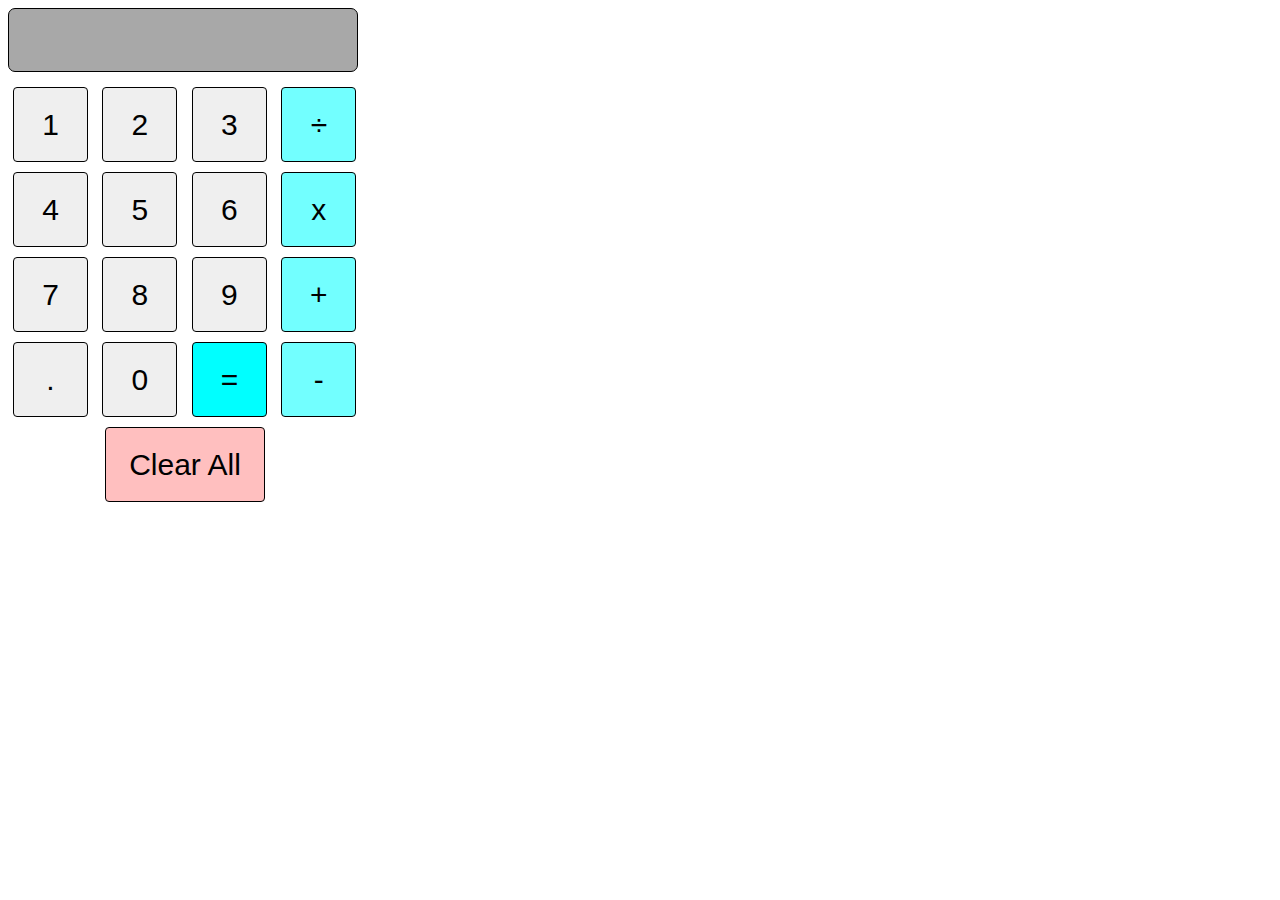
<file: 14th March/Simple Calculator Interface/index.html>
<!DOCTYPE html>
<html lang="en">
<head>
    <title>Simple Calculator Interface</title>
    <link rel="stylesheet" href="style.css">
</head>
<body>
    <input type="text" id="result" disabled>
    <br>
    <input type="button" value="1" onclick="appendToResult('1')">
    <input type="button" value="2" onclick="appendToResult('2')">
    <input type="button" value="3" onclick="appendToResult('3')">
    <input type="button" value="÷" onclick="appendToResult('/')" class="operation">
    <br>
    <input type="button" value="4" onclick="appendToResult('4')">
    <input type="button" value="5" onclick="appendToResult('5')">
    <input type="button" value="6" onclick="appendToResult('6')">
    <input type="button" value="x" onclick="appendToResult('*')" class="operation">
    <br>
    <input type="button" value="7" onclick="appendToResult('7')">
    <input type="button" value="8" onclick="appendToResult('8')">
    <input type="button" value="9" onclick="appendToResult('9')">
    <input type="button" value="+" onclick="appendToResult('+')" class="operation">
    <br>
    <input type="button" value="." onclick="appendToResult('.')">
    <input type="button" value="0" onclick="appendToResult('0')">
    <input type="button" value="=" onclick="calculateResult()" class="calculate">
    <input type="button" value="-" onclick="appendToResult('-')" class="operation">
    <br>
    <input type="button" value="Clear All" onclick="clearResult()" id="clear">
    <script src="script.js"></script>
</body>
</html>
</file>
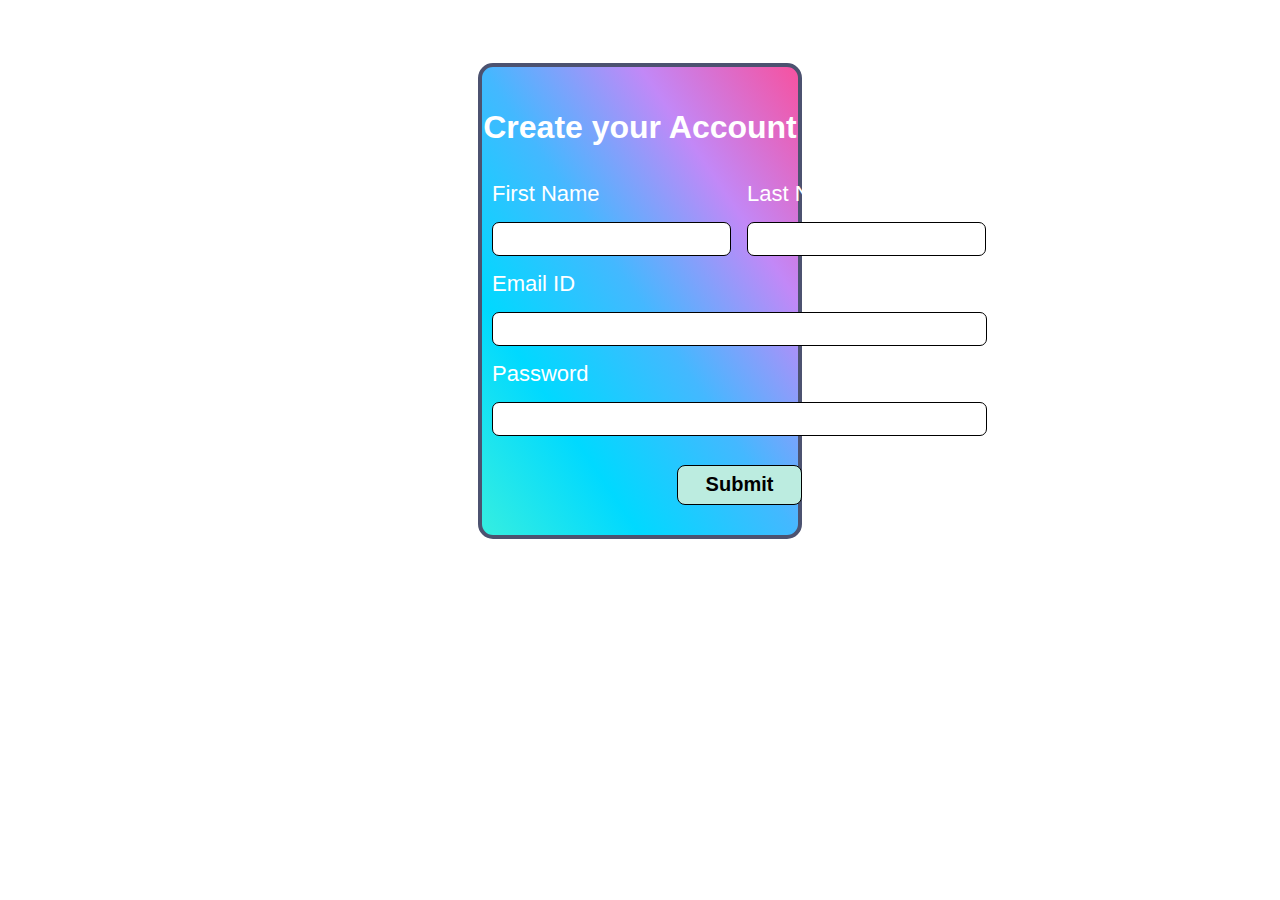
<file: 14th March/Simple Form/index.html>
<!DOCTYPE html>
<html lang="en">
<head>
    <title>Simple Form</title>
    <link rel="stylesheet" href="style.css">
</head>
<body>
    <div>
        <h1 id="headOne">Create your Account</h1>
        <form id="accoutnForm">
            <table cellspacing="5px" cellpadding="5px" align="center">
                <tr>
                    <td>
                        <label for="fname">First Name</label>
                    </td>
                    <td>
                        <label for="lname">Last Name</label>
                    </td>
                </tr>
                <tr>
                    <td>
                        <input type="text" name="fname" id="fname" required>
                    </td>
                    <td>
                        <input type="text" name="lname" id="lname" required>
                    </td>
                </tr>
                <tr>
                    <td colspan="2">
                        <label for="email">Email ID</label>
                    </td>
                </tr>
                <tr>
                    <td colspan="2">
                        <input type="email" name="email" id="email" required>
                    </td>
                </tr>
                <tr>
                    <td colspan="2">
                        <label for="password">Password</label>
                    </td>
                </tr>
                <tr>
                    <td colspan="2">
                        <input type="password" name="password" id="password" required>
                    </td>
                </tr>
                <tr>
                    <td colspan="2" align="center">
                        <button type="submit">Submit</button>
                    </td>
                </tr>
            </table>
        </form>
    </div>
    <script src="script.js"></script>
</body>
</html>
</file>
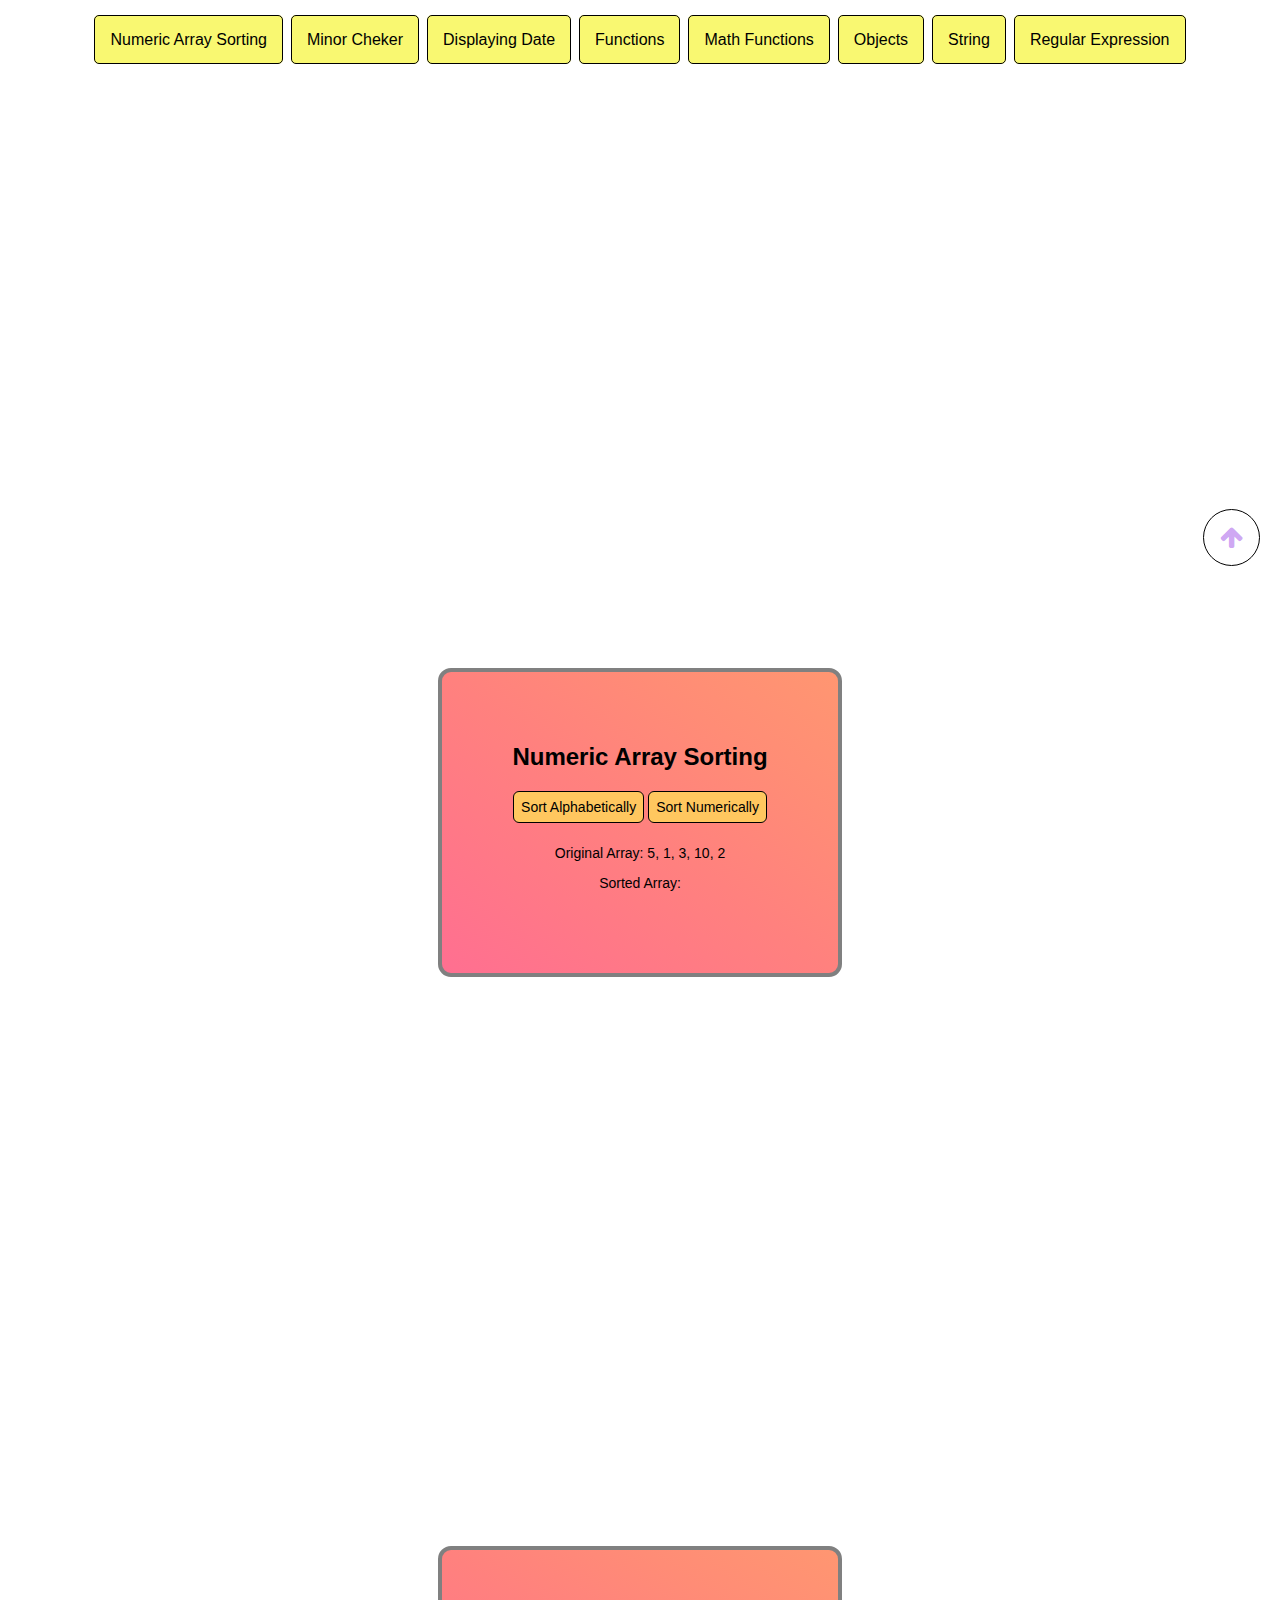
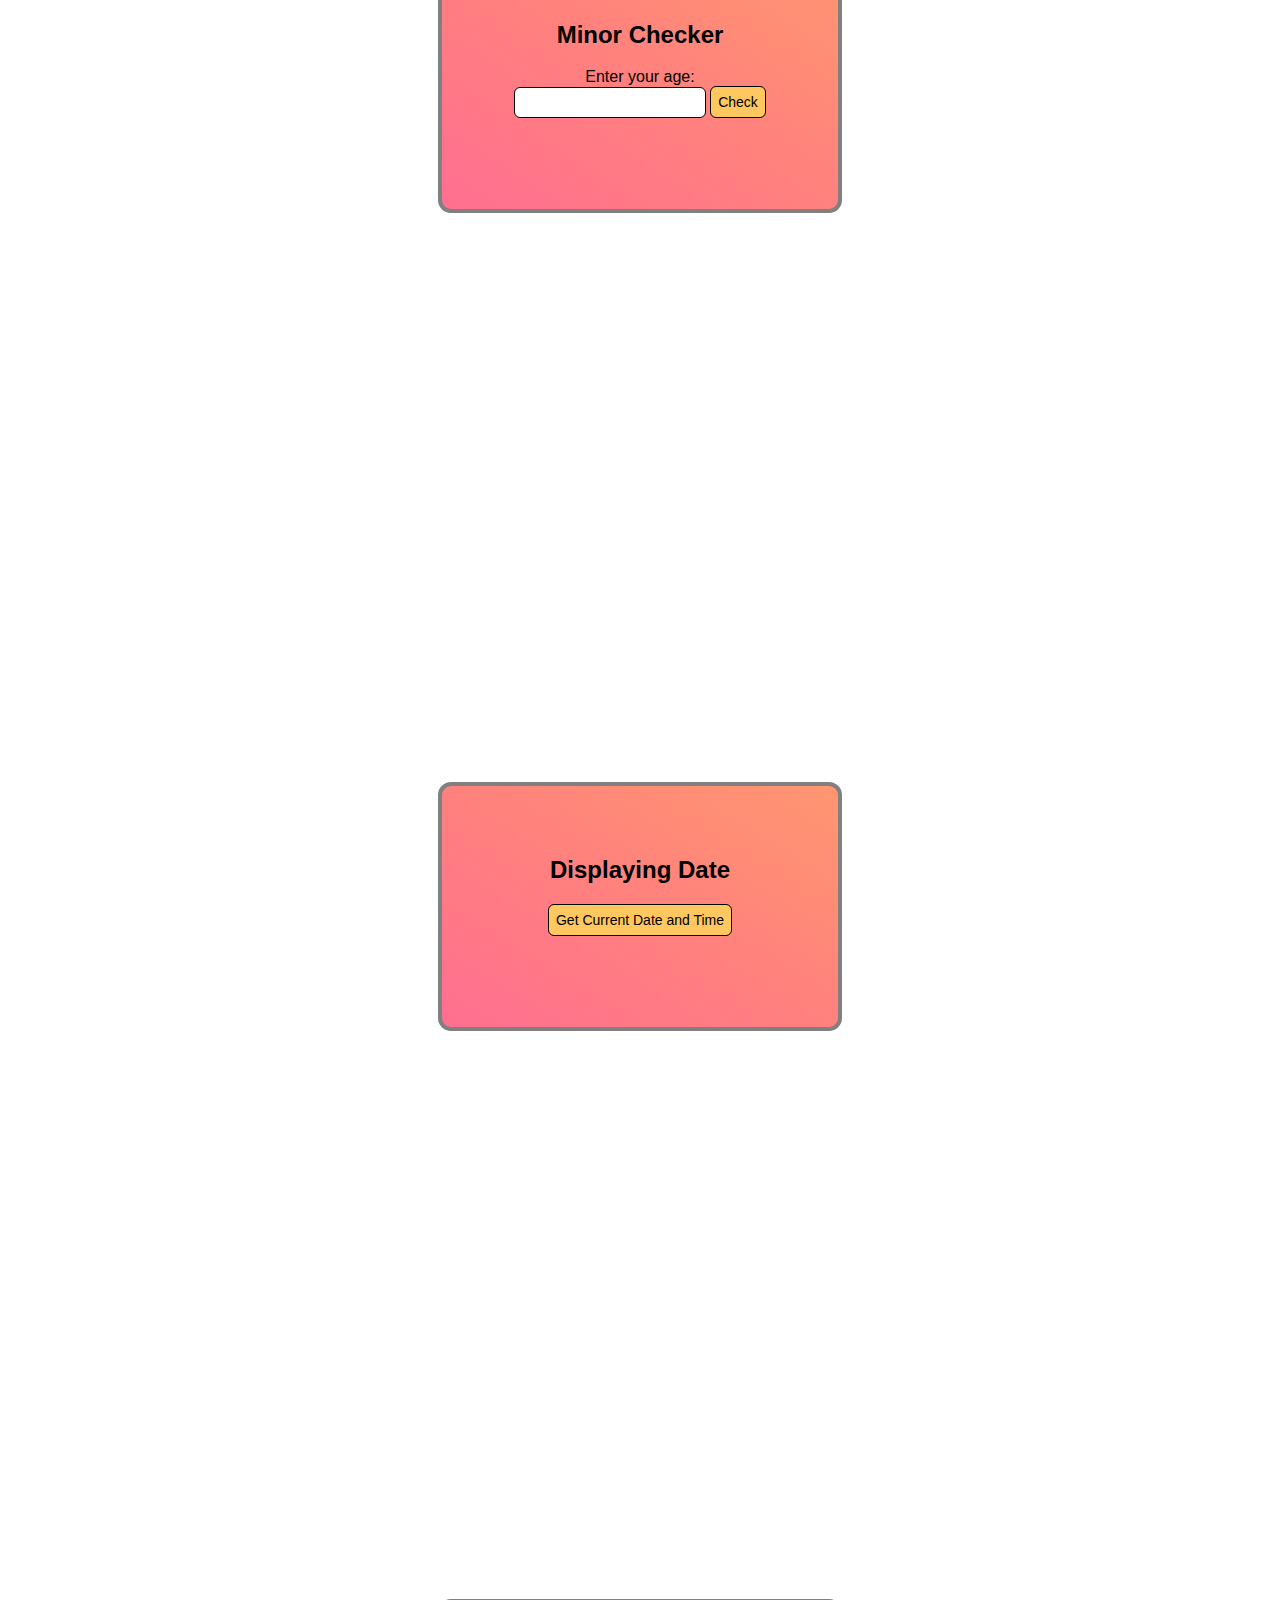
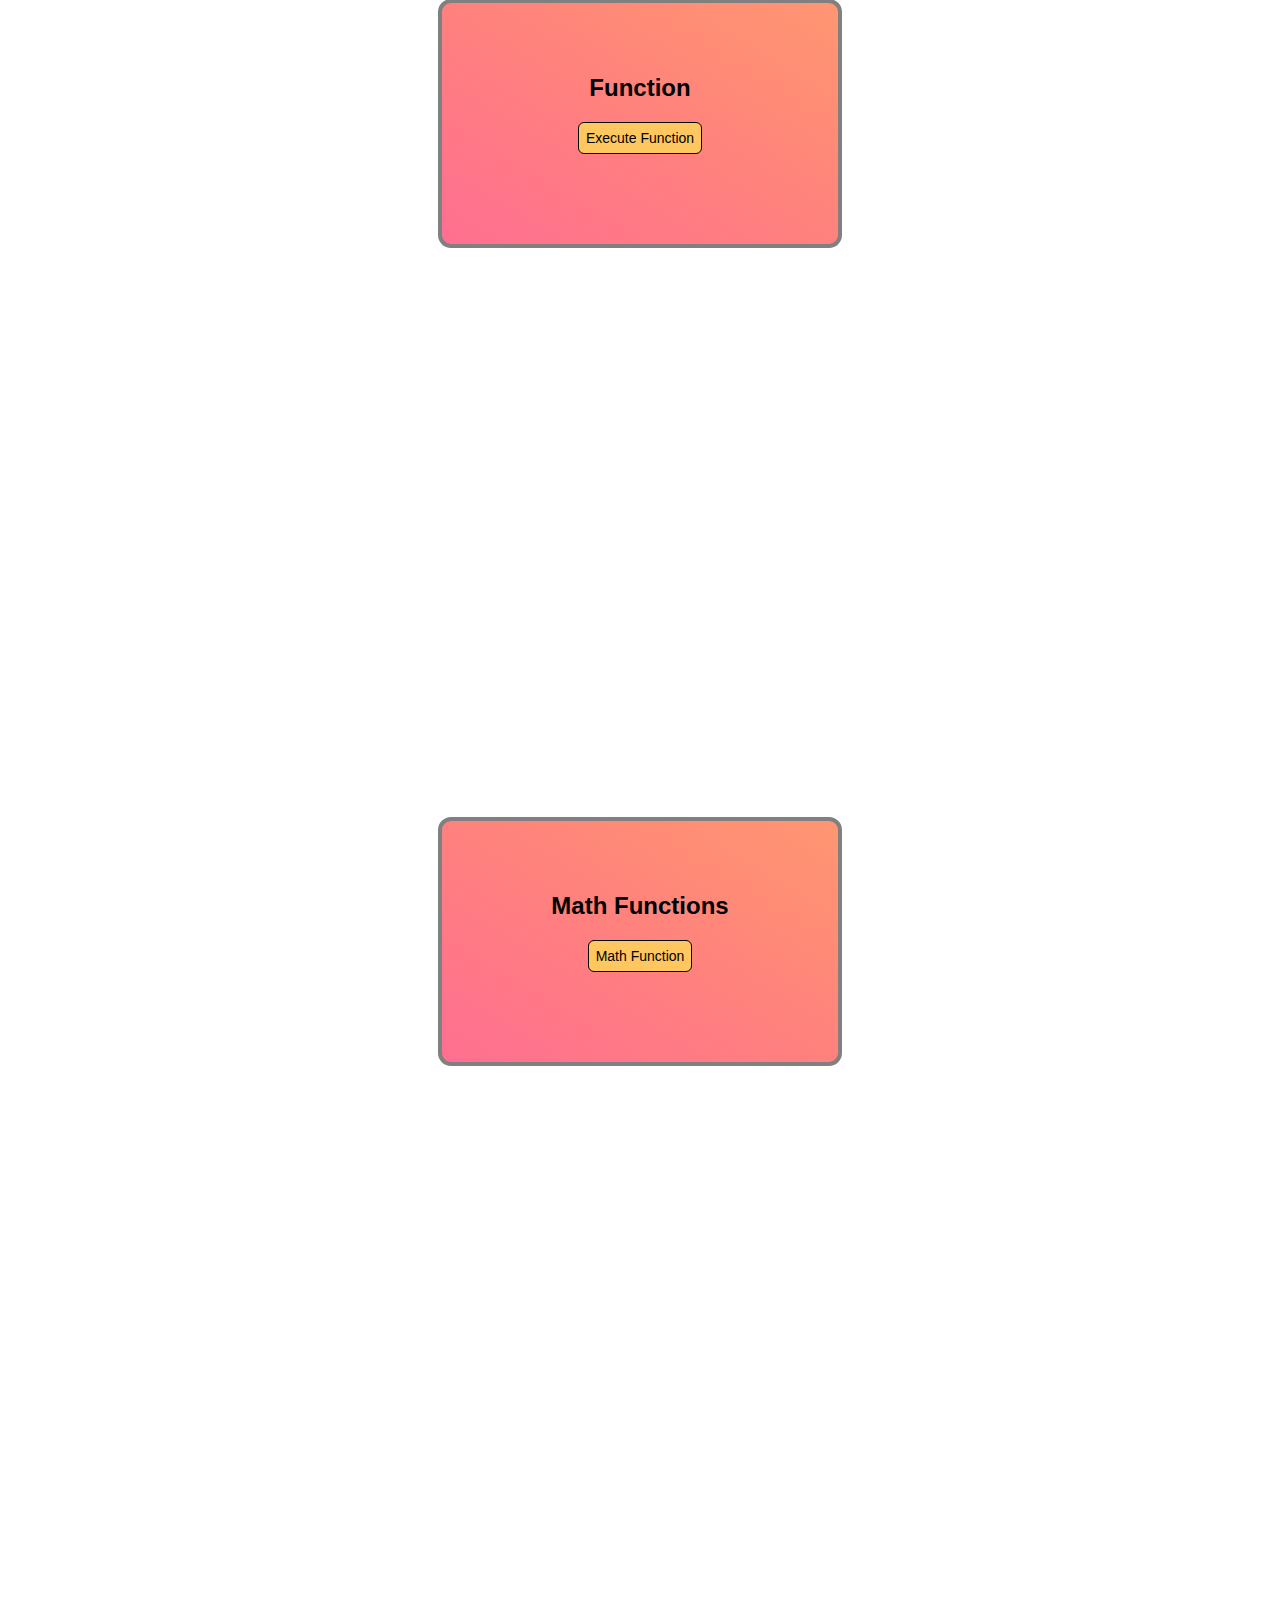
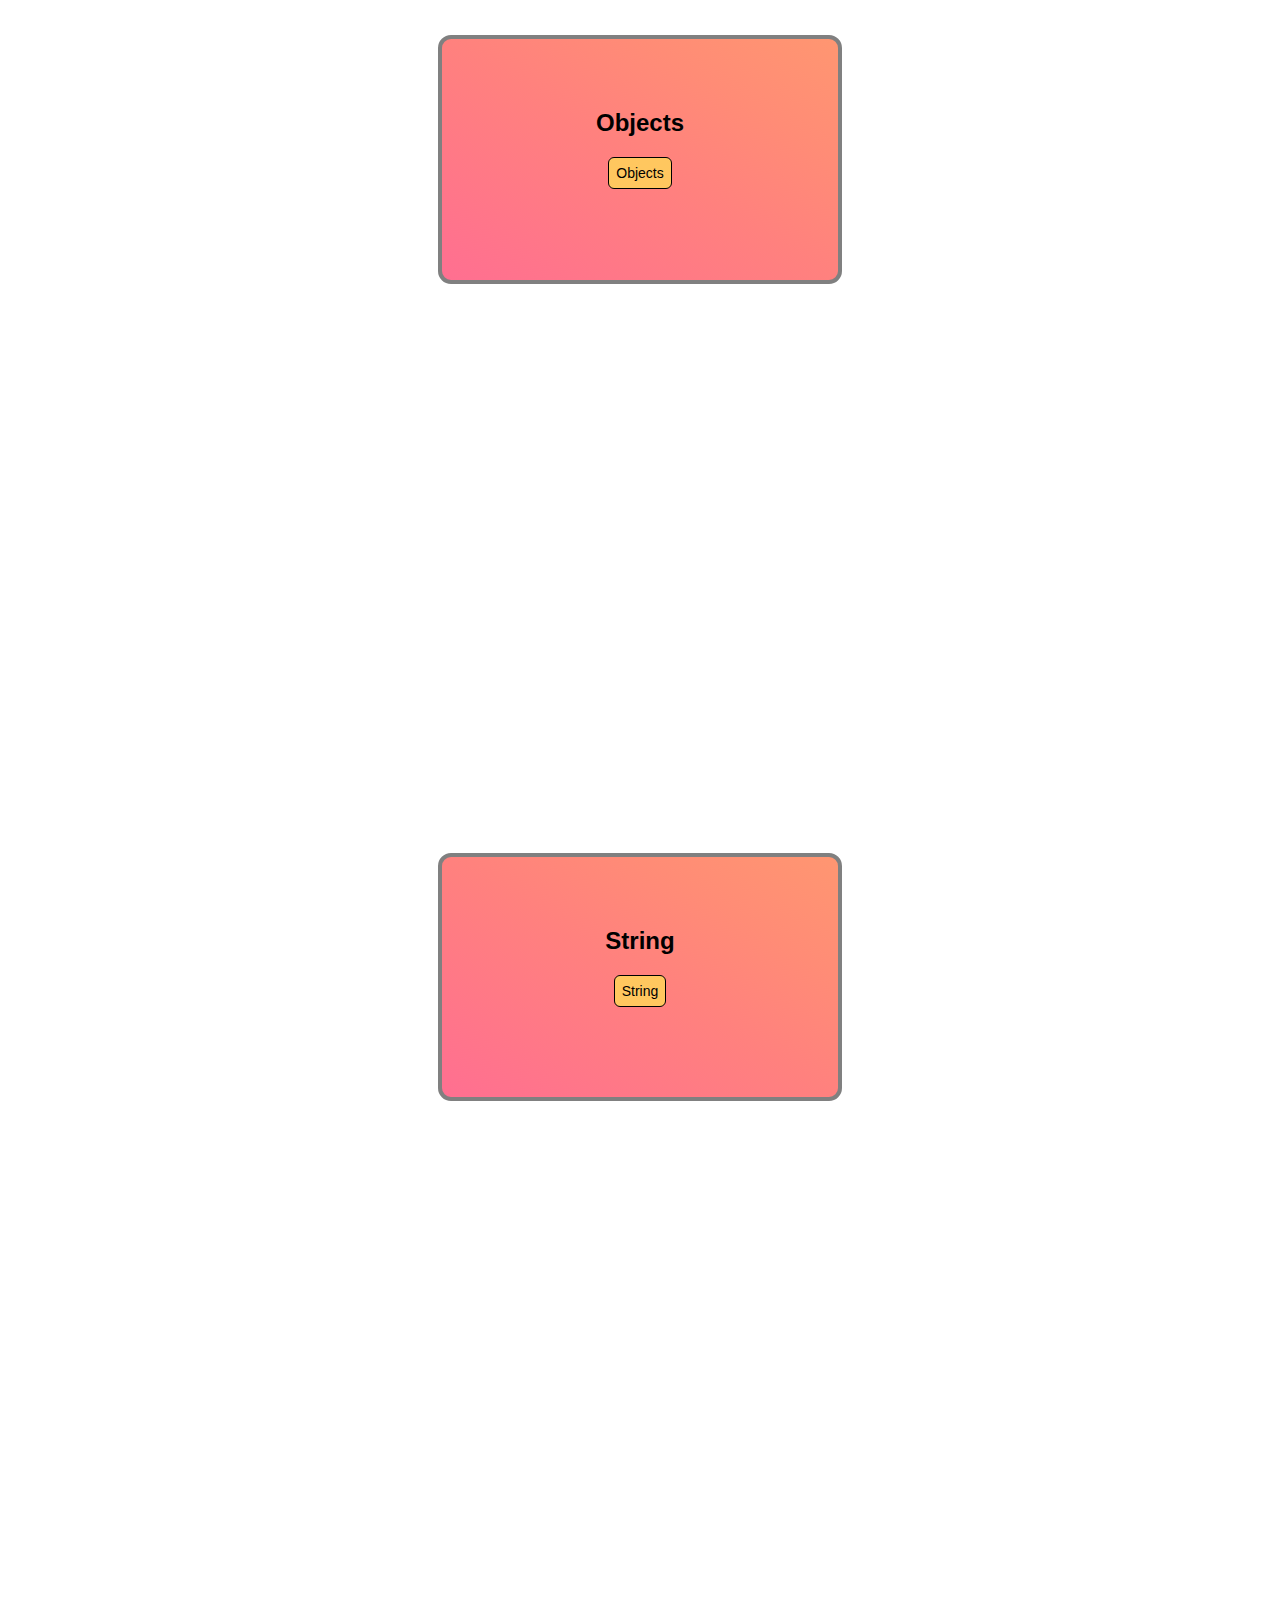
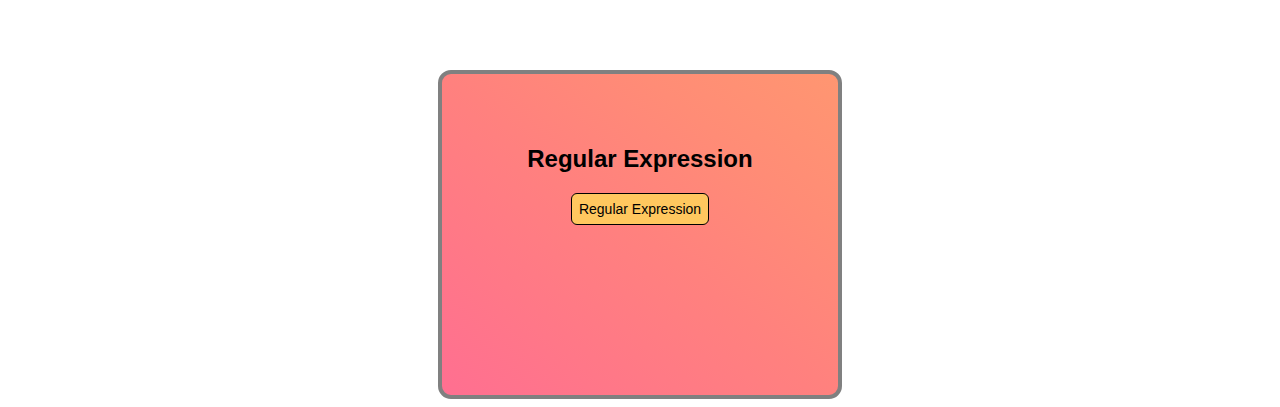
<file: 21st March/Core JavaScript/index.html>
<!DOCTYPE html>
<html lang="en">
<head>
    <title>Core JS References</title>
    <link rel="stylesheet" href="style.css">
    <link rel="stylesheet" href="https://cdnjs.cloudflare.com/ajax/libs/font-awesome/4.7.0/css/font-awesome.min.css">
</head>
<body>
    <br>
    <div id="backToTop">
        <a href="#array">Numeric Array Sorting</a>
        <a href="#minorChecker">Minor Cheker</a>
        <a href="#date">Displaying Date</a>
        <a href="#function">Functions</a>
        <a href="#math">Math Functions</a>
        <a href="#object">Objects</a>
        <a href="#string">String</a>
        <a href="#regEx">Regular Expression</a>
    </div>
    <a href="#backToTop" id="top"><i class="fa fa-solid fa-arrow-up"></i></a>
    
    <!-- Array Sorting -->
    <div id="array">
        <h2>Numeric Array Sorting</h2>
        <button onclick="sortAlphabetically()" id="sortArray">Sort Alphabetically</button>
        <button onclick="sortNumerically()">Sort Numerically</button>
        <p id="originalArray">Original Array:</p>
        <p id="sortedArray">Sorted Array:</p>
        <br>
    </div>

    <!-- Boolean Value -->
    <div id="minorChecker">
        <h2>Minor Checker</h2>
        <label for="age">Enter your  age: </label><br>
        <input type="number" name="age" id="age" min="1">
        <button onclick="isMinor()">Check</button>
        <p id="minor"></p>
        <br>
    </div>
    
    <!-- Date -->
    <div id="date">
        <h2>Displaying Date</h2>
        <button onclick="displayDate()">Get Current Date and Time</button>
        <p id="dateTime"></p>
        <br>
    </div>  

    <!-- Function -->
    <div id="function">
        <h2>Function</h2>
        <button onclick="myFunction()">Execute Function</button>
        <p id="myFunction"></p>
        <br>
    </div>

    <!-- Math Function -->
    <div id="math">
        <h2 id="math">Math Functions</h2>
        <button onclick="mathFunctions()">Math Function</button>
        <p id="mathFunctions"></p>
        <br>
    </div>

    <!-- Object -->
    <div id="object">
        <h2 id="object">Objects</h2>
        <button onclick="objects()">Objects</button>
        <p id="objects"></p>
        <br>
    </div>

    <!-- String -->
    <div id="string">
        <h2>String</h2>
        <button onclick="strings()">String</button>
        <p id="strings"></p>
        <br>
    </div>
    
    <!-- Regular Expression -->
    <div id="regEx">
        <h2>Regular Expression</h2>
        <button onclick="regularExpression()" id="regularExp">Regular Expression</button>
        <p id="regExpr"></p>
    </div>
    <script src="script.js"></script>
</body>
</html>
</file>
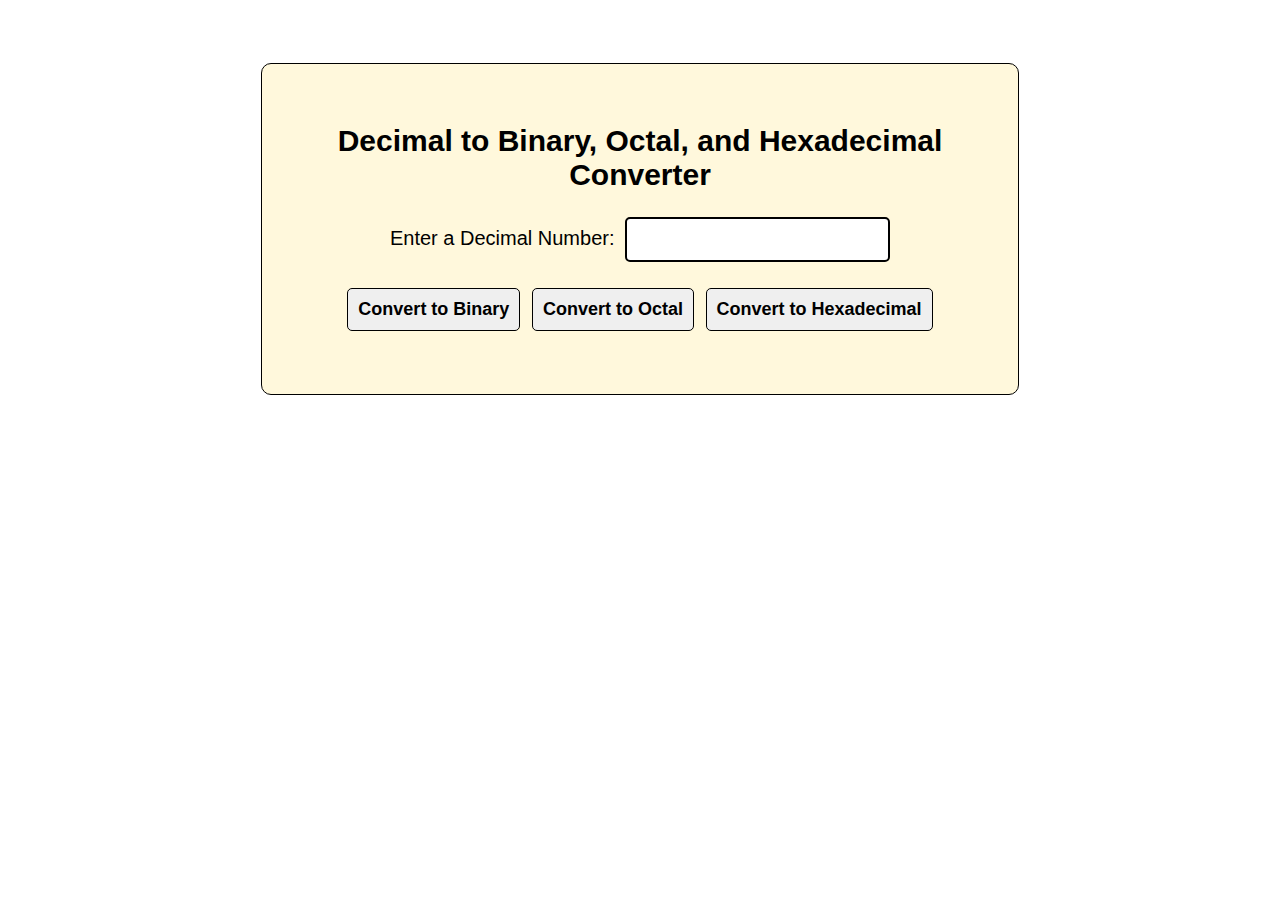
<file: 21st March/Number Conversion/index.html>
<!DOCTYPE html>
<html lang="en">
<head>
    <title>Number Conversion</title>
    <link rel="stylesheet" href="style.css">
</head>
<body>
    <div>
        <h2>Decimal to Binary, Octal, and Hexadecimal Converter</h2>
        <label for="decimal">Enter a Decimal Number:</label>
        <input type="number" id="decimal" min="0">
        <br>
        <br>
        <button onclick="decimalToBinary()">Convert to Binary</button>
        <button onclick="decimalToOctal()">Convert to Octal</button>
        <button onclick="decimalToHexadecimal()">Convert to Hexadecimal</button>
        <p id="result"></p>
        <script src="script.js"></script>
    </div>
</body>
</html>
</file>
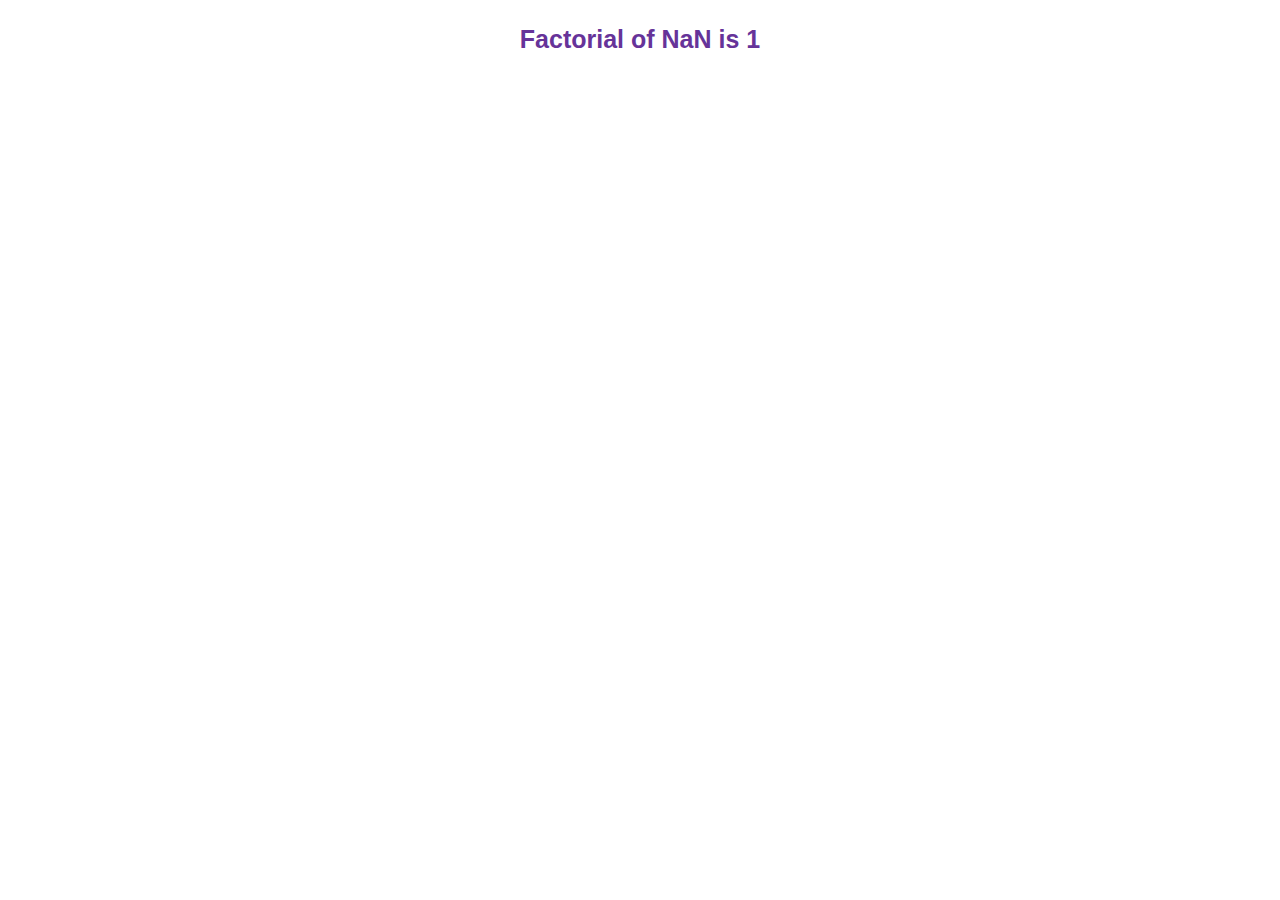
<file: 8th March/Factorial.html>
<!DOCTYPE html>
<html>
<head>
    <title>Factorial</title>
    <style>
        #factorial {
            font-size: 25px;
            color: rebeccapurple;
            font-family: 'Segoe UI', Tahoma, Geneva, Verdana, sans-serif;
            font-weight: bold;
            text-align: center;
        }
    </style>
</head>
<body>
    
</body>
    <p id="factorial"></p>
    <script>
        let number = parseInt(prompt("Enter a number: "));
        let fact = 1;
        for(let i = 1; i <= number; i++)
        {
            fact = fact * i;
        }
        document.getElementById("factorial").innerHTML="Factorial of " + number + " is " + fact;
    </script>
</html>
</file>
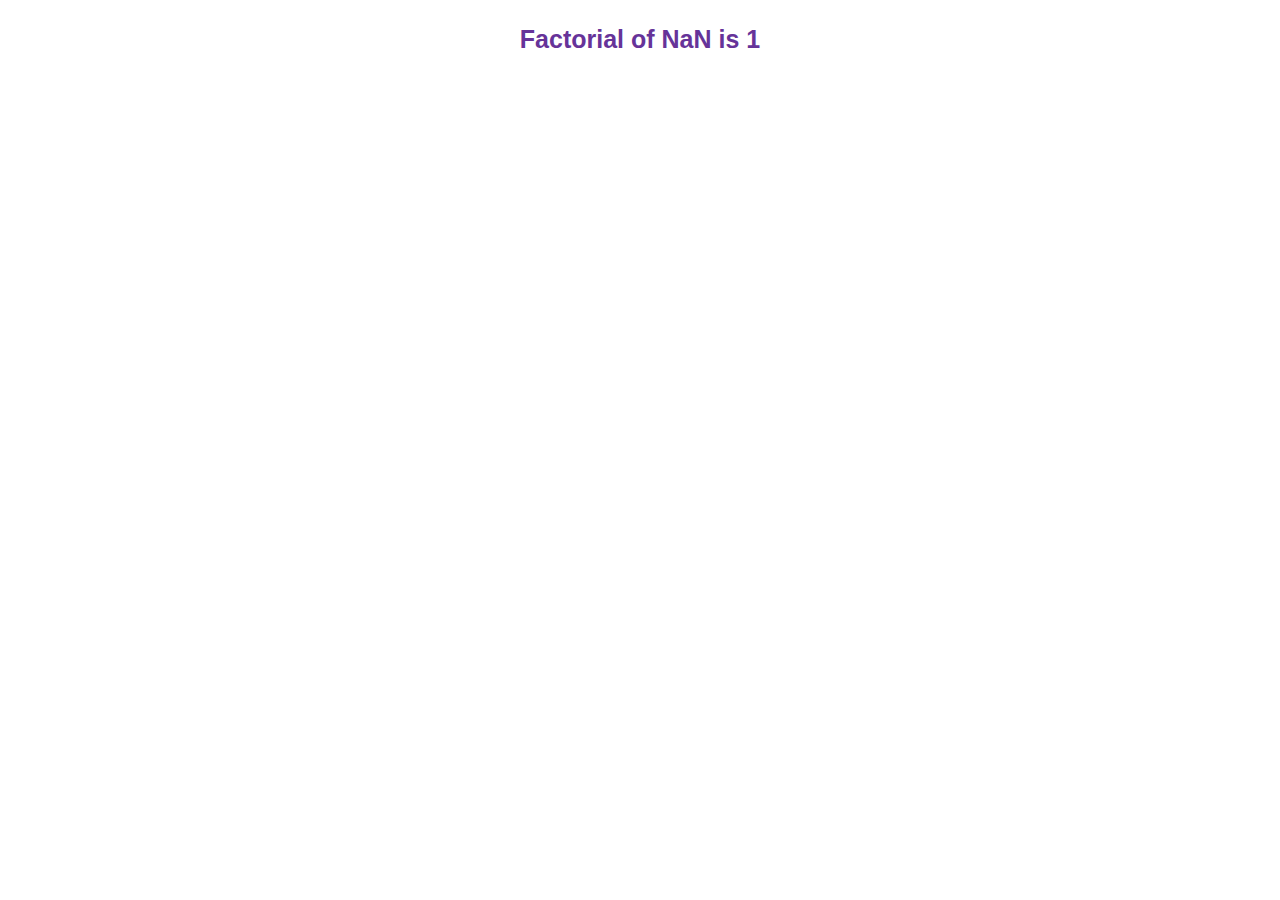
<file: 8th March/Factorial/Factorial.html>
<!DOCTYPE html>
<html>
<head>
    <title>Factorial</title>
    <style>
        #factorial {
            font-size: 25px;
            color: rebeccapurple;
            font-family: 'Segoe UI', Tahoma, Geneva, Verdana, sans-serif;
            font-weight: bold;
            text-align: center;
        }
    </style>
</head>
<body>
    
</body>
    <p id="factorial"></p>
    <script src="Factorial.js">
    </script>
</html>
</file>
<file: 14th March/Simple Calculator Interface/style.css>
*{
    font-family: 'Lucida Sans', 'Lucida Sans Regular', 'Lucida Grande', 'Lucida Sans Unicode', Geneva, Verdana, sans-serif;
    color: black;
}
input[type="button"] {
    width: 75px;
    height: 75px;
    font-size: 30px;
    margin: 5px;
    border: 0.5px solid black;
    border-radius: 4px;
    text-align: center;
    cursor: pointer;
}
#clear {
    width: 160px;
    margin-left: 97px;
    text-align: center;
    background-color: rgba(255, 0, 0, 0.252);
    cursor: pointer;
}
#result {
    width: 336px;
    height: 60px;
    margin-bottom: 10px;
    border: 1px solid black;
    border-radius: 7px;
    font-size: 30px;
    padding-left: 10px;
    background-color: rgba(128, 128, 128, 0.686);
    color: white;
}
.operation {
    background-color: rgba(0, 255, 255, 0.553);
}
.calculate {
    background-color: aqua;
}
</file>
<file: 14th March/Simple Form/style.css>
#headOne {
    text-align: center;
    font-family: 'Lucida Sans', 'Lucida Sans Regular', 'Lucida Grande', 'Lucida Sans Unicode', Geneva, Verdana, sans-serif;
    margin-bottom: 25px;
    color: white;
}
input {
    font-family: 'Segoe UI', Tahoma, Geneva, Verdana, sans-serif;
    width: 225px;
    height: 30px;
    font-size: 16px;
    border-radius: 7px;
    border: 1px solid black;
    padding-left: 10px;
}
button {
    width: 125px;
    height: 40px;
    font-family: 'Segoe UI', Tahoma, Geneva, Verdana, sans-serif;
    font-weight: bold;
    font-size: 20px;
    border: 1.5px solid black;
    background-color: #BCECE0;
    border-radius: 8px;
    margin-top: 14px;
    text-align: center;
    cursor: pointer;
}
div {
    background-image: linear-gradient(to right top, #36eee0, #00d9ff, #44b8ff, #c288f7, #f652a0);    
    padding-top: 20px;
    padding-bottom: 20px;
    margin-left: 470px;
    margin-right: 470px;
    border: 4px solid #4C5270;
    border-radius: 15px;
    margin-top: 5%;
}
label {
    color: white;
    font-family: 'Trebuchet MS', 'Lucida Sans Unicode', 'Lucida Grande', 'Lucida Sans', Arial, sans-serif;
    font-size: 22px;
}
#email {
    width: 481px;
}
#password {
    width: 481px;
}
</file>
<file: 21st March/Core JavaScript/style.css>
* {
    text-align: center;
}

button {
    cursor: pointer;
    padding: 7px;
    border: 1px solid black;
    border-radius: 6px;
    font-size: 14px;
    font-family: 'Segoe UI', Tahoma, Geneva, Verdana, sans-serif;
    font-weight: 500;
    margin-bottom: 8px;
    background-color: #FFC75F;
}
input {
    padding: 7px;
    border: 1px solid black;
    border-radius: 6px;
    font-size: 13px;
    font-family:'Lucida Sans', 'Lucida Sans Regular', 'Lucida Grande', 'Lucida Sans Unicode', Geneva, Verdana, sans-serif ;
    font-weight: 500;
    text-align: left;
}
h2 {
    font-family: 'Gill Sans', 'Gill Sans MT', Calibri, 'Trebuchet MS', sans-serif;
    font-weight: 550;
}
label {
    font-size: 16px;
    font-family: 'Gill Sans', 'Gill Sans MT', Calibri, 'Trebuchet MS', sans-serif;
}
p {
    font-size: 14px;
    font-family: 'Segoe UI', Tahoma, Geneva, Verdana, sans-serif;
    font-weight: 500;
}
div {
    margin-top: 45%;
    background-image: linear-gradient(to right top, #ff6f91, #ff7887, #ff817e, #ff8c76, #ff9671);
    margin-left: 34%;
    margin-right: 34%;
    padding: 4%;
    border-radius: 13px;
    border: 4px solid gray;
}
a {
    padding: 15px;
    border: 1px solid black;
    font-size: 16px;
    color: black;
    text-decoration: none;
    margin-left: 2px;
    margin-right: 2px;
    border-radius: 5px;
    font-family: 'Trebuchet MS', 'Lucida Sans Unicode', 'Lucida Grande', 'Lucida Sans', Arial, sans-serif ;
    background-color: #F9F871;
}
#regExpr {
    margin-bottom: 38%;
}
#top {
    border: none;
    position: fixed;
    margin-top: 32%;
    margin-left: 44%;
    font-size: 25px;
    color: rgba(137, 43, 226, 0.429);
    border: 1px solid black;
    border-radius: 50px;
    padding: 13px;
    padding-left: 16px;
    padding-right: 16px;
    background-color: white;
    
}
#backToTop {
    margin-top: 0;
    background-image: none;
    border: none;
    border-radius: 0;
    margin-left: auto;
    margin-right: auto;
    margin-top: 5px;
    padding-top: 0px;
}
#top :hover {
    color: rgb(137, 43, 226);
    transform: scale(1.5);
    transition: 0.3s ease;
}
#backToTop :hover {
    background-color: #FF9671;
    transform: scale(1.5);
    transition: 0.4s ease;
}
</file>
<file: 21st March/Number Conversion/style.css>
div {
    text-align: center;
    background-color: cornsilk;
    font-family:'Gill Sans', 'Gill Sans MT', Calibri, 'Trebuchet MS', sans-serif ;
    font-size: 20px;
    padding: 35px;
    margin-right:20%;
    margin-left: 20%;
    border-radius: 10px;
    border: 1px solid black;
    margin-top: 5%;
}
button {
    border: 1px solid black;
    border-radius: 5px;
    padding: 10px;
    font-size: 18px;
    margin: 3px;
    cursor: pointer;
    font-family: 'Trebuchet MS', 'Lucida Sans Unicode', 'Lucida Grande', 'Lucida Sans', Arial, sans-serif;
    font-weight: bold;
}
input[type="number"] {
    border-radius: 5px;
    border: 2px solid black;
    padding: 10px;
    margin-left: 5px;
    font-weight: bolder;
    font-size: 18px;
}
#result {
    font-size: 25px;
    font-family: 'Segoe UI', Tahoma, Geneva, Verdana, sans-serif;
    font-weight: 500;
    color: chocolate;
}
</file>
